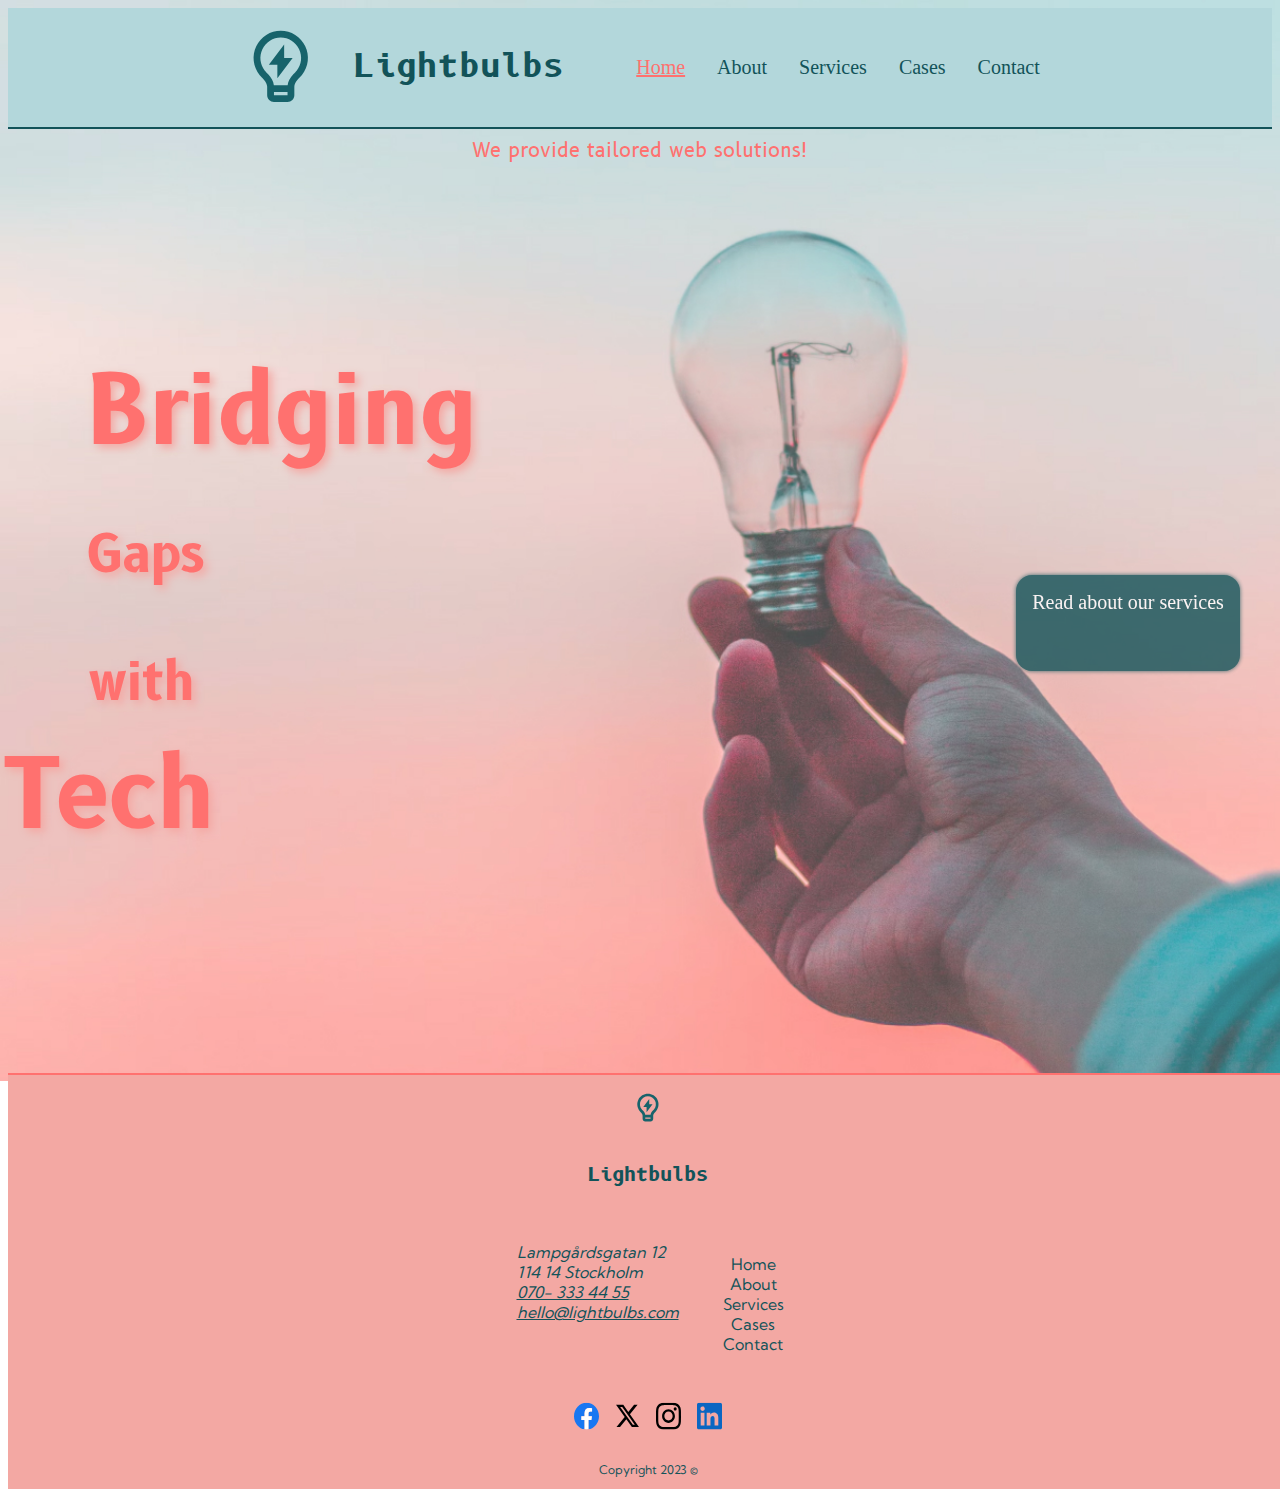
<file: index.html>
<!DOCTYPE html>
<html lang="en">

<head>
    <meta charset="UTF-8">
    <meta name="viewport" content="width=device-width, initial-scale=1.0">
    <link rel="stylesheet" href="style.css">
    <!-- bootstrap css -->
    <link href="https://cdn.jsdelivr.net/npm/bootstrap@5.3.2/dist/css/bootstrap.min.css" rel="stylesheet"
        integrity="sha384-T3c6CoIi6uLrA9TneNEoa7RxnatzjcDSCmG1MXxSR1GAsXEV/Dwwykc2MPK8M2HN" crossorigin="anonymous">
    <!-- fonts from google fonts -->
    <link rel="preconnect" href="https://fonts.googleapis.com">
    <link rel="preconnect" href="https://fonts.gstatic.com" crossorigin>
    <link
        href="https://fonts.googleapis.com/css2?family=B612+Mono:ital,wght@0,400;0,700;1,400&family=B612:ital,wght@0,400;0,700;1,400&family=Kumbh+Sans:wght@200;400;700&display=swap"
        rel="stylesheet">
    <title>Lightbulbs</title>
</head>

<body class="startpage">
    <header>
        <a href="index.html"><span><img class="bulb-logo" src="assets/logos-icons/lightbulb-logo.svg"
                    alt="lightbulb icon"></span></a>
        <a href="index.html">
            <h1>Lightbulbs</h1>
        </a>
        <nav>
            <!-- "Hamburger menu" / "Bar icon" to toggle the navigation links -->
            <a href="javascript:void(0);" class="icon" onclick="myFunction()">
                <span><img class="burger-icon icon" src="assets/logos-icons/burger-menu-icon.svg"
                        alt="lightbulb icon"></span>
            </a>
            <!-- navigation for desktop when hamburger menu is not showing -->
            <ul class="desktop-nav">
                <li><a href="index.html" class="active-page">Home</a></li>
                <li><a href="About.html">About</a></li>
                <li><a href="services.html">Services</a></li>
                <li><a href="cases.html">Cases</a></li>
                <li><a href="contact-us.html">Contact</a></li>
            </ul>
        </nav>
        <!-- Navigation links (hidden by default) -->
        <div id="myLinks">
            <a href="index.html">Home</a>
            <a href="About.html">About</a>
            <a href="services.html">Services</a>
            <a href="cases.html">Cases</a>
            <a href="contact-us.html">Contacts</a>
        </div>
    </header>
    <main>
        <div class="about-text">We provide tailored web solutions!</div>
        <div class="main-container">
            <!-- Catchphrase section -->
            <h2 class="catchphrase">
                <span class="catchphrase-row1">
                    <span>Bridging</span>
                </span>
                <span class="catchphrase-row2">
                    <span>Gaps <span>with</span></span>
                </span>
                <span class="catchphrase-row3">
                    <span>Tech</span>
                </span>
            </h2>
            <!-- Call To Action -->
            <div class="cta">
                <a href="services.html">Read about our services</a>
            </div>
        </div>
    </main>
    <footer>
        <span><img class="bulb-logo" src="assets/logos-icons/lightbulb-logo.svg" alt="lightbulb icon"></span>
        <section class="footer-top">
            <h3>Lightbulbs</h3>
        </section>
        <section class="footer-bottom">
            <div class="contact-options">
                <!--Contact info and nav links -->
                <address>
                    <p>Lampgårdsgatan 12</p>
                    <p>114 14 Stockholm</p>
                    <a href="tel:+0703334455">070- 333 44 55</a><br>
                    <a href="mailto:hello@lightbulbs.com">hello@lightbulbs.com</a>
                </address>
            </div>
            <ul>
                <li><a href="index.html">Home</a></li>
                <li><a href="About.html">About</a></li>
                <li><a href="services.html">Services</a></li>
                <li><a href="cases.html">Cases</a></li>
                <li><a href="contact-us.html">Contact</a></li>
            </ul>
        </section>
        <!-- Social Icons -->
        <div class="contact-socials">
            <span><img class="social-icon" src="assets/logos-icons/facebook-icon.svg" alt="facebook icon"></span>
            <span><img class="social-icon" src="assets/logos-icons/twitter-icon.svg" alt="twitter icon"></span>
            <span><img class="social-icon" src="assets/logos-icons/instagram-icon.svg" alt="instagram icon"></span>
            <span><img class="social-icon" src="assets/logos-icons/linkedin-icon.svg" alt="linkedin icon"></span>
        </div>
        <p>Copyright 2023 &copy;</p>
    </footer>
    <!-- burger js-->
    <script src="script.js"></script>
    <!-- bootstrap js -->
    <script src="https://cdn.jsdelivr.net/npm/bootstrap@5.3.2/dist/js/bootstrap.bundle.min.js"
        integrity="sha384-C6RzsynM9kWDrMNeT87bh95OGNyZPhcTNXj1NW7RuBCsyN/o0jlpcV8Qyq46cDfL"
        crossorigin="anonymous"></script>
</body>

</html>
</file>
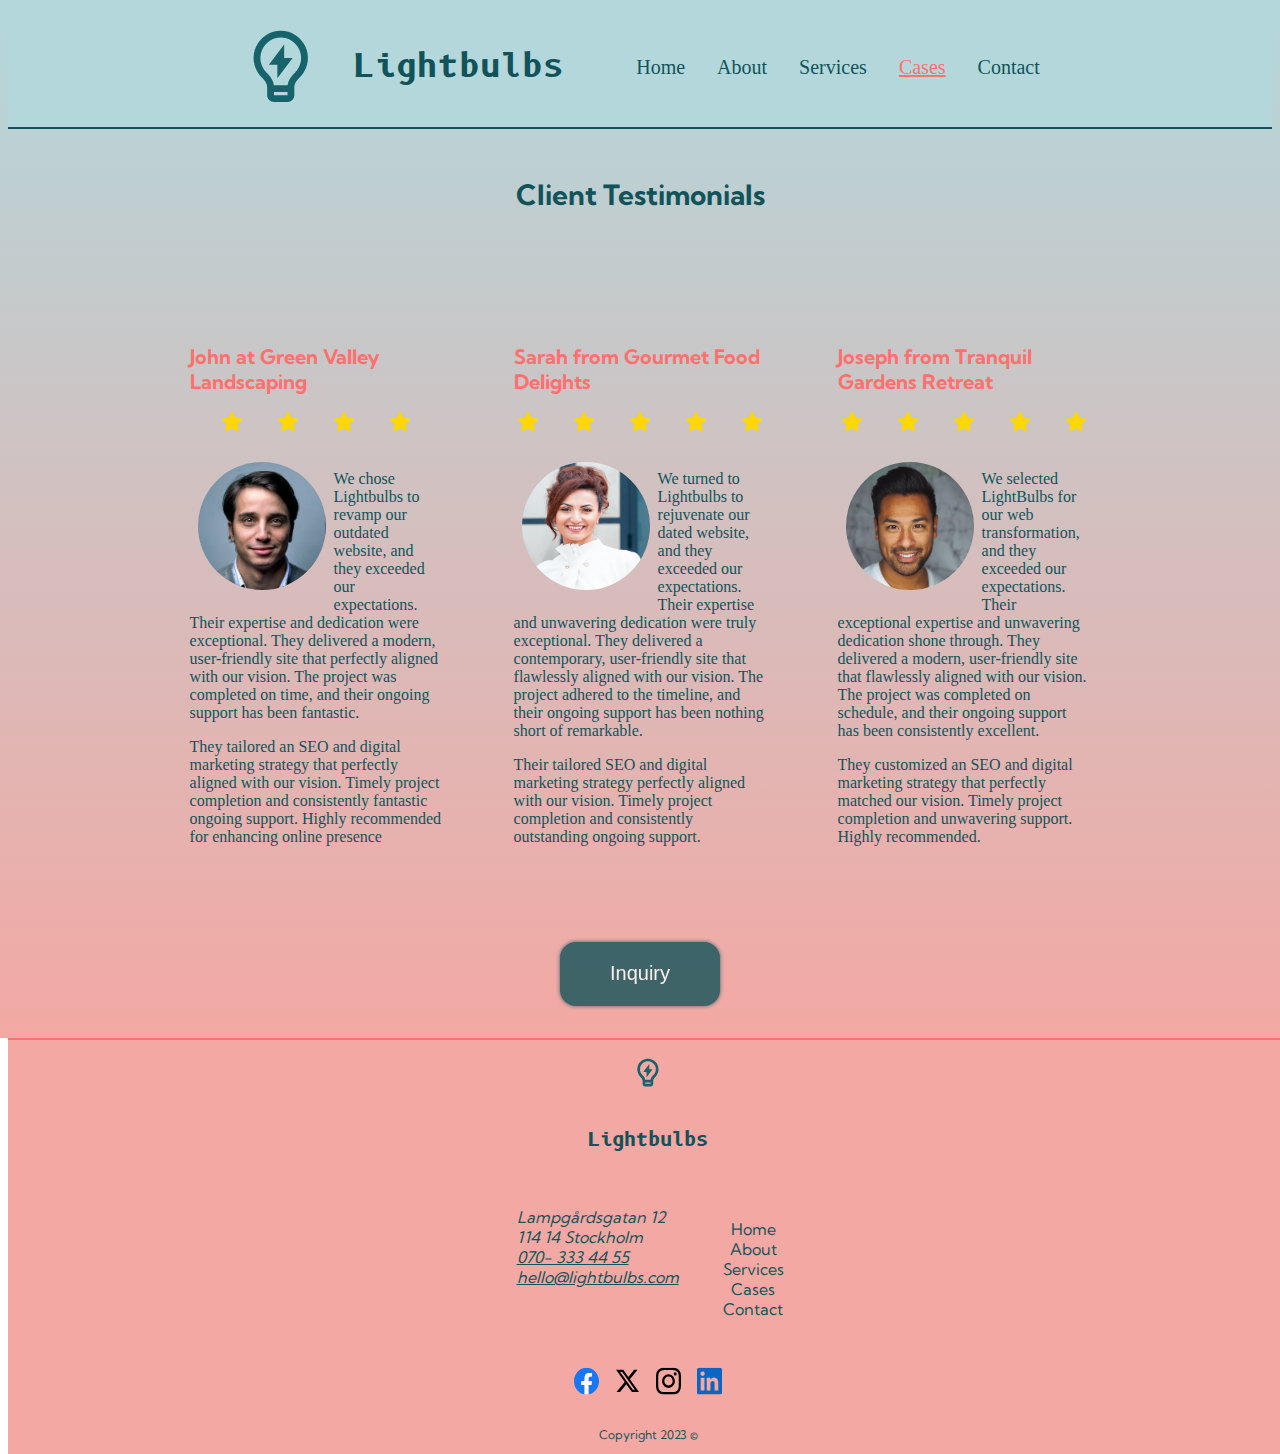
<file: cases.html>
<!DOCTYPE html>
<html lang="en">

<head>
    <meta charset="UTF-8">
    <meta name="viewport" content="width=device-width, initial-scale=1.0">
    <link rel="stylesheet" href="style.css">
    <!-- bootstrap css -->
    <link href="https://cdn.jsdelivr.net/npm/bootstrap@5.3.2/dist/css/bootstrap.min.css" rel="stylesheet"
        integrity="sha384-T3c6CoIi6uLrA9TneNEoa7RxnatzjcDSCmG1MXxSR1GAsXEV/Dwwykc2MPK8M2HN" crossorigin="anonymous">
    <!-- fonts from google fonts -->
    <link rel="preconnect" href="https://fonts.googleapis.com">
    <link rel="preconnect" href="https://fonts.gstatic.com" crossorigin>
    <link
        href="https://fonts.googleapis.com/css2?family=B612+Mono:ital,wght@0,400;0,700;1,400&family=B612:ital,wght@0,400;0,700;1,400&family=Kumbh+Sans:wght@200;400;700&display=swap"
        rel="stylesheet">
    <title>Lightbulbs</title>
</head>

<body class="cases-page">
    <header>
        <a href="index.html"><span><img class="bulb-logo" src="assets/logos-icons/lightbulb-logo.svg"
                    alt="lightbulb icon"></span></a>
        <a href="index.html">
            <h1>Lightbulbs</h1>
        </a>
        <nav>
            <!-- "Hamburger menu" / "Bar icon" to toggle the navigation links -->
            <a href="javascript:void(0);" class="icon" onclick="myFunction()">
                <span><img class="burger-icon icon" src="assets/logos-icons/burger-menu-icon.svg"
                        alt="lightbulb icon"></span>
            </a>
            <!-- navigation for desktop when hamburger menu is not showing -->
            <ul class="desktop-nav">
                <li><a href="index.html">Home</a></li>
                <li><a href="About.html">About</a></li>
                <li><a href="services.html">Services</a></li>
                <li><a href="cases.html" class="active-page">Cases</a></li>
                <li><a href="contact-us.html">Contact</a></li>
            </ul>
        </nav>
        <!-- Navigation links (hidden by default) -->
        <div id="myLinks">
            <a href="index.html">Home</a>
            <a href="About.html">About</a>
            <a href="services.html">Services</a>
            <a href="cases.html">Cases</a>
            <a href="contact-us.html">Contacts</a>
        </div>
    </header>
    <main>
        <h2>Client Testimonials</h2>
        <section>
            <article>
                <h3>John at Green Valley Landscaping</h3>
                <div class="review-stars">
                    <span><img src="assets/logos-icons/star-icon.svg" alt="star icon"></span>
                    <span><img src="assets/logos-icons/star-icon.svg" alt="star icon"></span>
                    <span><img src="assets/logos-icons/star-icon.svg" alt="star icon"></span>
                    <span><img src="assets/logos-icons/star-icon.svg" alt="star icon"></span>
                </div>
                <div>
                    <span><img class="customer-portrait" src="assets/img/img-testimonials/john.png"
                            alt="portrait of customer"></span>
                    <p>
                        We chose Lightbulbs to revamp our outdated website, and they exceeded our expectations. Their
                        expertise and dedication
                        were exceptional. They delivered a modern, user-friendly site that perfectly aligned with our
                        vision. The project was
                        completed on time, and their ongoing support has been fantastic.
                    </p>
                    <p>
                        They tailored an SEO and digital marketing strategy that perfectly aligned with our vision.
                        Timely project completion
                        and consistently fantastic ongoing support. Highly recommended for enhancing online presence
                    </p>
                </div>
            </article>
            <article>
                <h3>Sarah from Gourmet Food Delights</h3>
                <div class="review-stars">
                    <span><img src="assets/logos-icons/star-icon.svg" alt="star icon"></span>
                    <span><img src="assets/logos-icons/star-icon.svg" alt="star icon"></span>
                    <span><img src="assets/logos-icons/star-icon.svg" alt="star icon"></span>
                    <span><img src="assets/logos-icons/star-icon.svg" alt="star icon"></span>
                    <span><img src="assets/logos-icons/star-icon.svg" alt="star icon"></span>
                </div>
                <div>
                    <span><img class="customer-portrait" src="assets/img/img-testimonials/sarah.png"
                            alt="portrait of customer"></span>
                    <p>
                        We turned to Lightbulbs to rejuvenate our dated website, and they exceeded our expectations.
                        Their expertise and
                        unwavering dedication were truly exceptional. They delivered a contemporary, user-friendly site
                        that flawlessly aligned
                        with our vision. The project adhered to the timeline, and their ongoing support has been nothing
                        short of remarkable.
                    </p>
                    <p>
                        Their tailored SEO and digital marketing strategy perfectly aligned with our vision. Timely
                        project completion and
                        consistently outstanding ongoing support.
                    </p>
                </div>
            </article>
            <article>
                <h3>Joseph from Tranquil Gardens Retreat</h3>
                <div class="review-stars">
                    <span><img src="assets/logos-icons/star-icon.svg" alt="star icon"></span>
                    <span><img src="assets/logos-icons/star-icon.svg" alt="star icon"></span>
                    <span><img src="assets/logos-icons/star-icon.svg" alt="star icon"></span>
                    <span><img src="assets/logos-icons/star-icon.svg" alt="star icon"></span>
                    <span><img src="assets/logos-icons/star-icon.svg" alt="star icon"></span>
                </div>
                <div>
                    <span><img class="customer-portrait" src="assets/img/img-testimonials/joseph.png"
                            alt="portrait of customer"></span>
                    <p>
                        We selected LightBulbs for our web transformation, and they exceeded our expectations. Their
                        exceptional expertise and
                        unwavering dedication shone through. They delivered a modern, user-friendly site that flawlessly
                        aligned with our
                        vision. The project was completed on schedule, and their ongoing support has been consistently
                        excellent.
                    </p>
                    <p>
                        They customized an SEO and digital marketing strategy that perfectly matched our vision. Timely
                        project completion and
                        unwavering support. Highly recommended.
                    </p>
                </div>
            </article>
        </section>
        <div class="contact-button-desktop">
            <button>Inquiry</button>
        </div>
        <div class="contact-button">
            <button>Inquiry</button>
        </div>
    </main>
    <footer>
        <span><img class="bulb-logo" src="assets/logos-icons/lightbulb-logo.svg" alt="lightbulb icon"></span>
        <section class="footer-top">
            <h3>Lightbulbs</h3>
        </section>
        <section class="footer-bottom">
            <div class="contact-options">
                <!--Contact info and nav links -->
                <address>
                    <p>Lampgårdsgatan 12</p>
                    <p>114 14 Stockholm</p>
                    <a href="tel:+0703334455">070- 333 44 55</a><br>
                    <a href="mailto:hello@lightbulbs.com">hello@lightbulbs.com</a>
                </address>
            </div>
            <ul>
                <li><a href="index.html">Home</a></li>
                <li><a href="About.html">About</a></li>
                <li><a href="services.html">Services</a></li>
                <li><a href="cases.html">Cases</a></li>
                <li><a href="contact-us.html">Contact</a></li>
            </ul>
        </section>
        <!-- Social Icons -->
        <div class="contact-socials">
            <span><img class="social-icon" src="assets/logos-icons/facebook-icon.svg" alt="facebook icon"></span>
            <span><img class="social-icon" src="assets/logos-icons/twitter-icon.svg" alt="twitter icon"></span>
            <span><img class="social-icon" src="assets/logos-icons/instagram-icon.svg" alt="instagram icon"></span>
            <span><img class="social-icon" src="assets/logos-icons/linkedin-icon.svg" alt="linkedin icon"></span>
        </div>
        <p>Copyright 2023 &copy; </p>
    </footer>
    <!-- burger js-->
    <script src="script.js"></script>
    <!-- bootstrap js -->
    <script src="https://cdn.jsdelivr.net/npm/bootstrap@5.3.2/dist/js/bootstrap.bundle.min.js"
        integrity="sha384-C6RzsynM9kWDrMNeT87bh95OGNyZPhcTNXj1NW7RuBCsyN/o0jlpcV8Qyq46cDfL"
        crossorigin="anonymous"></script>
</body>

</html>
</file>
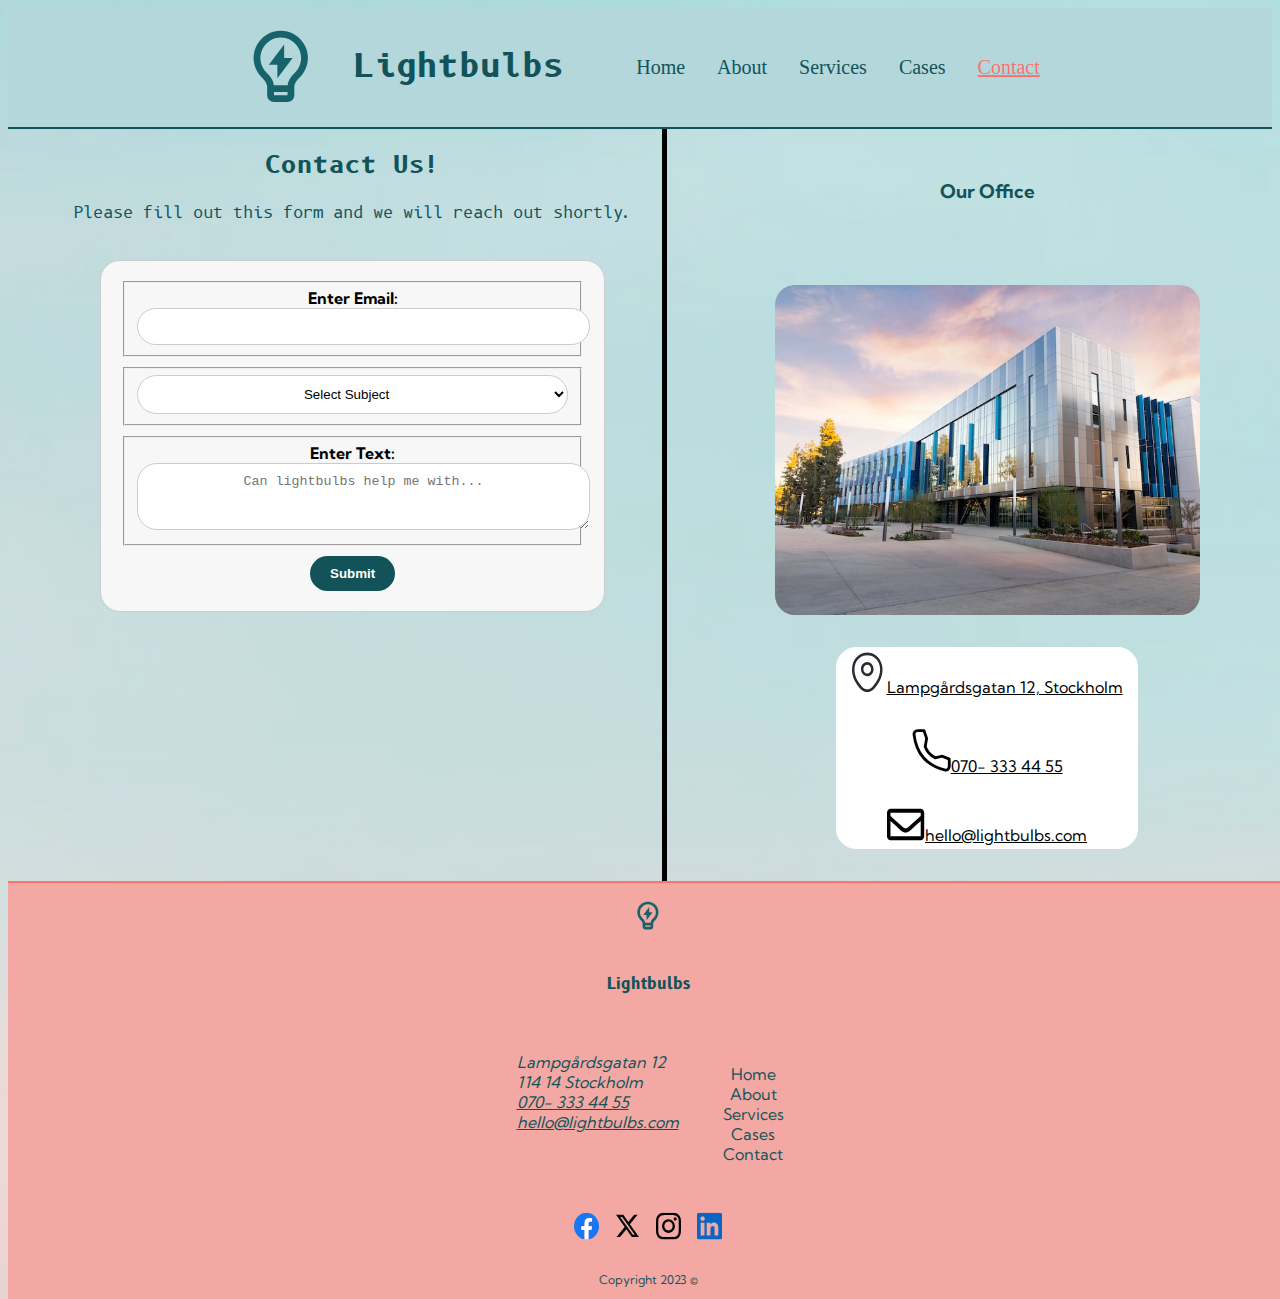
<file: contact-us.html>
<!DOCTYPE html>
<html lang="en">

<head>
    <meta charset="UTF-8">
    <meta name="viewport" content="width=device-width, initial-scale=1.0">
    <link rel="stylesheet" href="style.css">
    <!-- bootstrap css -->
    <link href="https://cdn.jsdelivr.net/npm/bootstrap@5.3.2/dist/css/bootstrap.min.css" rel="stylesheet"
        integrity="sha384-T3c6CoIi6uLrA9TneNEoa7RxnatzjcDSCmG1MXxSR1GAsXEV/Dwwykc2MPK8M2HN" crossorigin="anonymous">
    <!-- fonts from google fonts -->
    <link rel="preconnect" href="https://fonts.googleapis.com">
    <link rel="preconnect" href="https://fonts.gstatic.com" crossorigin>
    <link
        href="https://fonts.googleapis.com/css2?family=B612+Mono:ital,wght@0,400;0,700;1,400&family=B612:ital,wght@0,400;0,700;1,400&family=Kumbh+Sans:wght@200;400;700&display=swap"
        rel="stylesheet">
    <title>Lightbulbs</title>
</head>

<body class="contact-page">
    <header>
        <a href="index.html"><span><img class="bulb-logo" src="assets/logos-icons/lightbulb-logo.svg"
                    alt="lightbulb icon"></span></a>
        <a href="index.html">
            <h1>Lightbulbs</h1>
        </a>
        <nav>
            <!-- "Hamburger menu" / "Bar icon" to toggle the navigation links -->
            <a href="javascript:void(0);" class="icon" onclick="myFunction()">
                <span><img class="burger-icon icon" src="assets/logos-icons/burger-menu-icon.svg"
                        alt="lightbulb icon"></span>
            </a>
            <!-- navigation for desktop when hamburger menu is not showing -->
            <ul class="desktop-nav">
                <li><a href="index.html">Home</a></li>
                <li><a href="About.html">About</a></li>
                <li><a href="services.html">Services</a></li>
                <li><a href="cases.html">Cases</a></li>
                <li><a href="contact-us.html" class="active-page">Contact</a></li>
            </ul>
        </nav>
        <!-- Navigation links (hidden by default) -->
        <div id="myLinks">
            <a href="index.html">Home</a>
            <a href="About.html">About</a>
            <a href="services.html">Services</a>
            <a href="cases.html">Cases</a>
            <a href="contact-us.html">Contacts</a>
        </div>
    </header>
    <main>
        <div class="contact-page-wrapper">

            <div class="left-container">

                <!-- TITLE  -->
                <div class="containerText">
                    <h2 id="contactTitle">Contact Us!</h2>
                    <p id="introText">Please fill out this form and we will reach out shortly. </p>
                </div>

                <!-- CONTACT FORM -->

                <div class="formContainer">
                    <form class="contactForm" action="post">
                        <fieldset>
                            <label for="emailForm">Enter Email: <br><input id="emailForm" name="email" type="email"
                                    required /></label>
                        </fieldset>
                        <fieldset>
                            <label for="subjectForm">
                                <select id="subjectForm" name="formSubject">
                                    <option value="">Select Subject</option>
                                    <option value="1">Purchase of service/product</option>
                                    <option value="2">Questions about the company</option>
                                    <option value="3">Feedback on the website</option>
                                    <option value="4">Other</option>
                                </select>
                            </label>
                        </fieldset>
                        <fieldset>
                            <label for="contactText"> Enter Text: <br>
                                <textarea id="contactText" name="contactText" rows="3" cols="30"
                                    placeholder="Can lightbulbs help me with..."></textarea>
                            </label>
                        </fieldset>
                        <input id="submitButton" type="submit" value="Submit" />

                    </form>
                </div>
            </div>
            <div class="right-container">

                <!-- Office divider + IMG-->
                <div class="officeContainer">
                    <div class="dividerContainer">
                        <div class="divider">
                            <h3>Our Office</h3>
                        </div>
                    </div>
                    <div class="imgContainer">
                        <img class="officeJPG" src="assets/img/office.jpg" alt="picture of office-buildning">
                    </div>
                </div>

                <!-- info box  -->
                <div class="infoContainer">
                    <div class="infoBox">
                        <div class="adress">
                            <p>
                                <img src="assets/logos-icons/needle-icon.svg" alt=""> <a href="#"> Lampgårdsgatan 12, Stockholm</a>
                            </p>
                        </div>
                        <div class="telephone">
                            <p><img src="assets/logos-icons/phone-icon.svg" alt=""><a href="tel:+0703334455">070- 333 44
                                    55</a>
                            </p>
                        </div>
                        <div class="email">
                            <p><img src="assets/logos-icons/envelope-icon.svg" alt=""><a
                                    href="mailto:hello@lightbulbs.com">hello@lightbulbs.com</a></p>
                        </div>
                    </div>

                </div>
            </div>
        </div>





    </main>
    <footer>
        <span><img class="bulb-logo" src="assets/logos-icons/lightbulb-logo.svg" alt="lightbulb icon"></span>
        <section class="footer-top">
            <h4>Lightbulbs</h4>
        </section>
        <section class="footer-bottom">
            <div class="contact-options">
                <address>
                    <p>Lampgårdsgatan 12</p>
                    <p>114 14 Stockholm</p>
                    <a href="tel:+0703334455">070- 333 44 55</a><br>
                    <a href="mailto:hello@lightbulbs.com">hello@lightbulbs.com</a>
                </address>
            </div>
            <ul>
                <li><a href="index.html">Home</a></li>
                <li><a href="About.html">About</a></li>
                <li><a href="services.html">Services</a></li>
                <li><a href="cases.html">Cases</a></li>
                <li><a href="contact-us.html">Contact</a></li>
            </ul>
        </section>
        <div class="contact-socials">
            <span><img class="social-icon" src="assets/logos-icons/facebook-icon.svg" alt="facebook icon"></span>
            <span><img class="social-icon" src="assets/logos-icons/twitter-icon.svg" alt="twitter icon"></span>
            <span><img class="social-icon" src="assets/logos-icons/instagram-icon.svg" alt="instagram icon"></span>
            <span><img class="social-icon" src="assets/logos-icons/linkedin-icon.svg" alt="linkedin icon"></span>
        </div>
        <p> Copyright 2023 &copy; </p>
    </footer>
    <!-- burger js-->
    <script src="script.js"></script>
    <!-- bootstrap js -->
    <script src="https://cdn.jsdelivr.net/npm/bootstrap@5.3.2/dist/js/bootstrap.bundle.min.js"
        integrity="sha384-C6RzsynM9kWDrMNeT87bh95OGNyZPhcTNXj1NW7RuBCsyN/o0jlpcV8Qyq46cDfL"
        crossorigin="anonymous"></script>
</body>

</html>
</file>
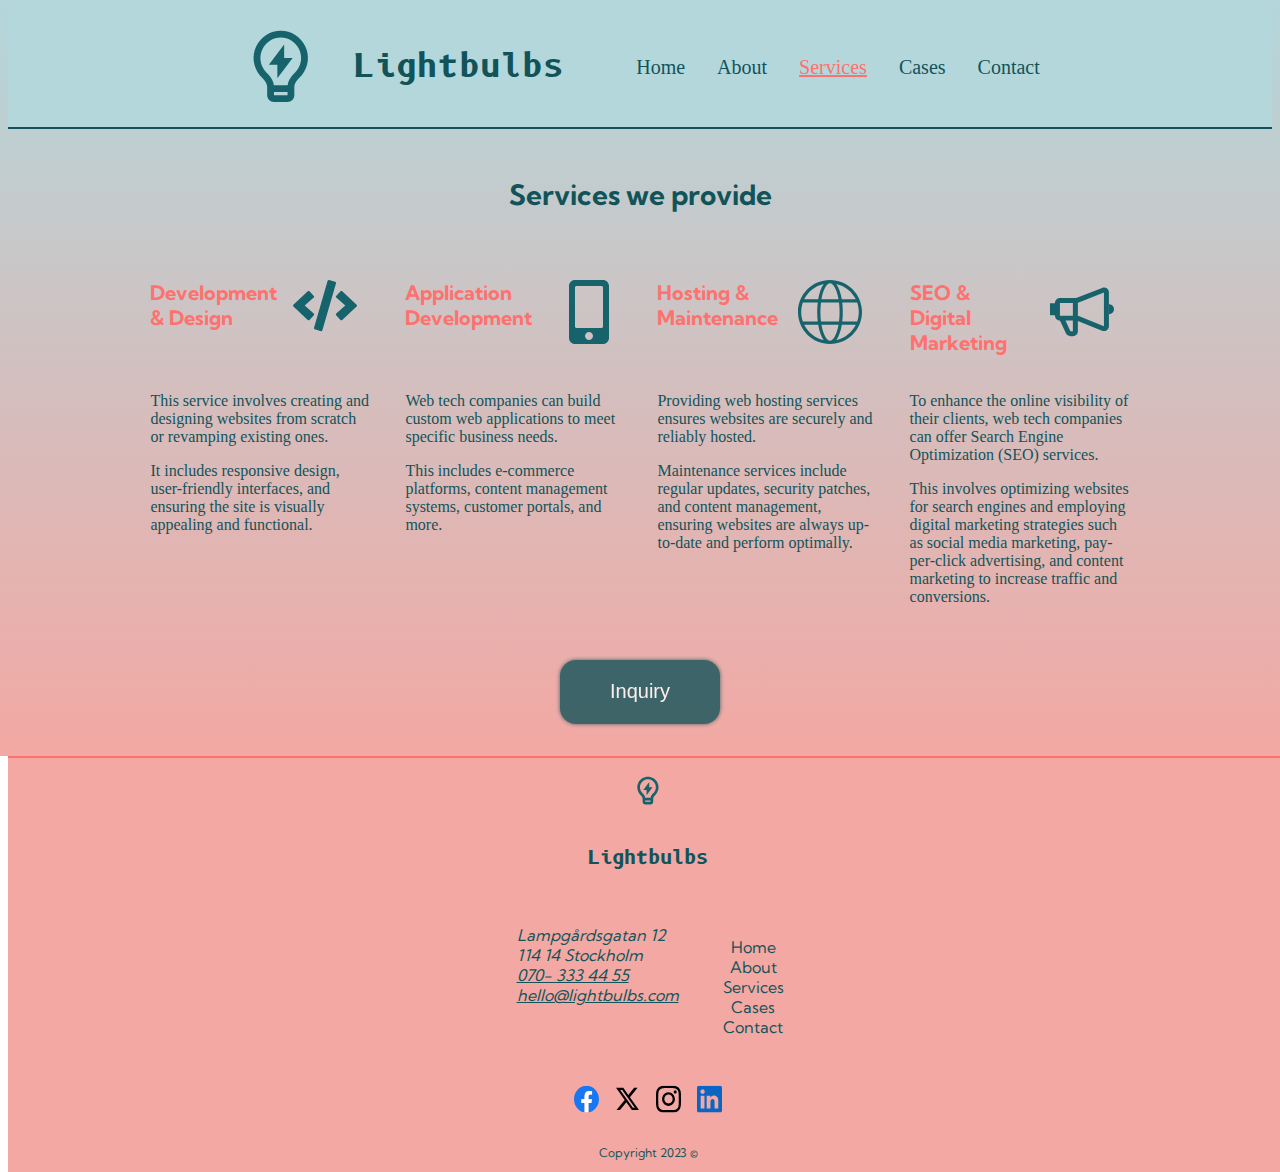
<file: services.html>
<!DOCTYPE html>
<html lang="en">

<head>
    <meta charset="UTF-8">
    <meta name="viewport" content="width=device-width, initial-scale=1.0">
    <link rel="stylesheet" href="style.css">
    <!-- bootstrap css -->
    <link href="https://cdn.jsdelivr.net/npm/bootstrap@5.3.2/dist/css/bootstrap.min.css" rel="stylesheet"
        integrity="sha384-T3c6CoIi6uLrA9TneNEoa7RxnatzjcDSCmG1MXxSR1GAsXEV/Dwwykc2MPK8M2HN" crossorigin="anonymous">
    <!-- fonts from google fonts -->
    <link rel="preconnect" href="https://fonts.googleapis.com">
    <link rel="preconnect" href="https://fonts.gstatic.com" crossorigin>
    <link
        href="https://fonts.googleapis.com/css2?family=B612+Mono:ital,wght@0,400;0,700;1,400&family=B612:ital,wght@0,400;0,700;1,400&family=Kumbh+Sans:wght@200;400;700&display=swap"
        rel="stylesheet">
    <title>Lightbulbs</title>
</head>

<body class="services-page">
    <header>
        <a href="index.html"><span><img class="bulb-logo" src="assets/logos-icons/lightbulb-logo.svg" alt="lightbulb icon"></span></a>
        <a href="index.html"><h1>Lightbulbs</h1></a>
        <nav>
            <!-- Navigation links (hidden by default) -->
            <!-- "Hamburger menu" / "Bar icon" to toggle the navigation links -->
            <a href="javascript:void(0);" class="icon" onclick="myFunction()">
                <span><img class="burger-icon icon" src="assets/logos-icons/burger-menu-icon.svg"
                        alt="lightbulb icon"></span>
            </a>
            <!-- navigation for desktop when hamburger menu is not showing -->
            <ul class="desktop-nav">
                <li><a href="index.html">Home</a></li>
                <li><a href="About.html">About</a></li>
                <li><a href="services.html" class="active-page">Services</a></li>
                <li><a href="cases.html">Cases</a></li>
                <li><a href="contact-us.html">Contact</a></li>
            </ul>
        </nav>
        <div id="myLinks">
            <a href="index.html">Home</a>
            <a href="About.html">About</a>
            <a href="services.html">Services</a>
            <a href="cases.html">Cases</a>
            <a href="contact-us.html">Contacts</a>
        </div>
    </header>
    <main>
        <h2>Services we provide</h2>
        <section>
            <article>
                <h3>Development & Design<span><img class="bulb-logo" src="assets/logos-icons/code-icon.svg"
                            alt="code icon"></span></h3>
                <div>
                    <p>This service involves creating and designing websites from scratch or revamping existing ones.
                    </p>
                    <p>It includes responsive design, user-friendly interfaces, and ensuring the site is visually
                        appealing
                        and functional.</p>
                </div>
                <div class="contact-button">
                    <button>Inquiry</button>
                </div>
            </article>
            <article>
                <h3><img class="bulb-logo" src="assets/logos-icons/mobile-icon.svg"
                        alt="mobile icon">Application Development</h3>
                <div>
                    <p>Web tech companies can build custom web applications to meet specific business needs.</p>
                    <p>This includes e-commerce platforms, content management systems, customer portals, and more.</p>
                </div>
                <div class="contact-button">
                    <button>Inquiry</button>
                </div>
            </article>
            <article>
                <h3>Hosting & Maintenance<img class="bulb-logo" src="assets/logos-icons/web-icon.svg"
                        alt="web icon"></h3>
                <div>
                    <p>Providing web hosting services ensures websites are securely and reliably hosted.</p>
                    <p>Maintenance services include regular updates, security patches, and content management, ensuring
                        websites are always
                        up-to-date and perform optimally.</p>
                </div>
                <div class="contact-button">
                    <button>Inquiry</button>
                </div>
            </article>
            <article>
                <h3><img class="bulb-logo" src="assets/logos-icons/marketing-icon.svg" alt="markerting icon">SEO
                    & Digital Marketing</h3>
                <div>
                    <p>To enhance the online visibility of their clients, web tech companies can offer Search Engine
                        Optimization (SEO)
                        services.</p>
                    <p>This involves optimizing websites for search engines and employing digital marketing strategies
                        such
                        as social media
                        marketing, pay-per-click advertising, and content marketing to increase traffic and conversions.
                    </p>
                </div>
                <div class="contact-button">
                    <button>Inquiry</button>
                </div>
            </article>
        </section>
        <div class="contact-button-desktop">
            <button>Inquiry</button>
        </div>
    </main>
    <footer>
        <span><img class="bulb-logo" src="assets/logos-icons/lightbulb-logo.svg" alt="lightbulb icon"></span>
        <section class="footer-top">
            <h3>Lightbulbs</h3>
        </section>
        <section class="footer-bottom">
            <div class="contact-options">
                <address>
                    <p>Lampgårdsgatan 12</p>
                    <p>114 14 Stockholm</p>
                    <a href="tel:+0703334455">070- 333 44 55</a><br>
                    <a href="mailto:hello@lightbulbs.com">hello@lightbulbs.com</a>
                </address>
            </div>
            <ul>
                <li><a href="index.html">Home</a></li>
                <li><a href="About.html">About</a></li>
                <li><a href="services.html">Services</a></li>
                <li><a href="cases.html">Cases</a></li>
                <li><a href="contact-us.html">Contact</a></li>
            </ul>
        </section>
        <div class="contact-socials">
            <span><img class="social-icon" src="assets/logos-icons/facebook-icon.svg" alt="facebook icon"></span>
            <span><img class="social-icon" src="assets/logos-icons/twitter-icon.svg" alt="twitter icon"></span>
            <span><img class="social-icon" src="assets/logos-icons/instagram-icon.svg" alt="instagram icon"></span>
            <span><img class="social-icon" src="assets/logos-icons/linkedin-icon.svg" alt="linkedin icon"></span>
        </div>
        <p>Copyright 2023 &copy;</p>
    </footer>
    <!-- burger js-->
    <script src="script.js"></script>
    <!-- bootstrap js -->
    <script src="https://cdn.jsdelivr.net/npm/bootstrap@5.3.2/dist/js/bootstrap.bundle.min.js"
        integrity="sha384-C6RzsynM9kWDrMNeT87bh95OGNyZPhcTNXj1NW7RuBCsyN/o0jlpcV8Qyq46cDfL"
        crossorigin="anonymous"></script>
</body>

</html>
</file>
<file: style.css>
/*
fonts for headings etc.
font-family: "B612", sans-serif;
font-family: "B612 Mono", monospace;
font-family: "Kumbh Sans", sans-serif;
*/
header {
  display: flex;
  justify-content: space-between;
  align-items: center;
  margin: 0;
  background-color: #b3d7db;
  position: sticky;
  top: 0;
  z-index: 10;
  border-bottom: 2px solid #125359;
}
@media (min-width: 1080px) {
  header {
    justify-content: center;
    padding: 1rem;
    gap: 2rem;
  }
  header .icon {
    display: none;
  }
}
header a {
  text-decoration: none;
}
header h1 {
  font-family: "B612 Mono", monospace;
  color: #125359;
}
header nav a.icon {
  padding-right: 1rem;
}
header nav .desktop-nav {
  display: none;
}
@media (min-width: 1080px) {
  header nav .desktop-nav {
    list-style: none;
    display: flex;
    align-items: center;
    gap: 2rem;
    font-size: 1.25rem;
  }
  header nav .desktop-nav li a {
    text-decoration: none;
    color: #125359;
  }
  header nav .desktop-nav li a:hover {
    color: #ff716f;
  }
  header nav .desktop-nav:hover {
    cursor: pointer;
  }
  header nav .desktop-nav .active-page {
    color: #ff716f;
    text-decoration: underline;
  }
}

footer {
  width: 100%;
  background-color: #f3a8a3;
  font-family: "Kumbh Sans", sans-serif;
  position: absolute;
  display: flex;
  flex-direction: column;
  align-items: center;
  gap: 1rem;
  padding-top: 1rem;
  border-top: 2px solid #ff716f;
}
footer .contact-socials {
  width: 100%;
  display: flex;
  justify-content: center;
  gap: 1rem;
}
footer .bulb-logo {
  height: 2rem;
}
footer .footer-top {
  display: flex;
  align-items: center;
  font-family: "B612", sans-serif;
  color: #125359;
}
footer .footer-top h3 {
  font-family: "B612 Mono", monospace;
}
footer .footer-bottom {
  padding: 1rem;
  width: 100%;
  display: flex;
  justify-content: space-between;
}
@media (min-width: 1080px) {
  footer .footer-bottom {
    justify-content: center;
  }
}
footer .footer-bottom address {
  font-size: 0.85rem;
  margin: 0.25rem;
}
footer .footer-bottom address a {
  color: #125359;
  text-decoration: underline;
}
footer .footer-bottom address a:hover {
  color: #029eac;
}
@media (min-width: 1080px) {
  footer .footer-bottom address {
    font-size: 1rem;
  }
}
footer .footer-bottom address p {
  margin: 0;
  color: #125359;
}
footer .footer-bottom ul {
  list-style: none;
}
footer .footer-bottom ul a {
  color: #125359;
  text-decoration: none;
}
footer .footer-bottom ul a:hover {
  color: #029eac;
}
footer .footer-bottom ul li {
  text-align: center;
}
footer p {
  color: #125359;
}
footer > p {
  font-size: 0.75rem;
}

.body_about_us {
  background-image: url(assets/img/mobile-background.jpg);
  background-size: cover;
  background-repeat: no-repeat;
}
@media (min-width: 1080px) {
  .body_about_us {
    background-image: url(assets/img/desktop-background.jpg);
  }
}
.body_about_us header a {
  text-decoration: none;
}
.body_about_us .container_catchphrase {
  display: flex;
  justify-content: center;
}
.body_about_us .container_catchphrase .catchphrase {
  width: 8rem;
  font-family: "B612", sans-serif;
  font-size: 2rem;
  margin-top: 3rem;
  margin-bottom: 2rem;
  color: #ff716f;
  filter: drop-shadow(0.25rem 0.25rem 0.25rem #f3a8a3);
}
.body_about_us .container_catchphrase .catchphrase .catchphrase-row2 span {
  font-size: 1.25rem;
}
.body_about_us .container_catchphrase .catchphrase .catchphrase-row3 {
  display: flex;
  justify-content: flex-end;
}
@media (min-width: 1080px) {
  .body_about_us .container_catchphrase .catchphrase {
    display: none;
  }
}
.body_about_us .About_us_textbox {
  width: 100%;
  height: 40%;
  background-color: #b3d7db;
  display: flex;
  flex-direction: column;
  justify-content: center;
  padding: 1rem;
}
@media (min-width: 1080px) {
  .body_about_us .About_us_textbox {
    margin-top: 1rem;
  }
}
.body_about_us .About_us_textbox h3 {
  text-align: center;
  font-family: "Kumbh Sans", sans-serif;
  color: #125359;
}
.body_about_us .About_us_textbox p {
  text-align: center;
  margin: 10px;
  font-family: "Kumbh Sans", sans-serif;
  color: #125359;
}
.body_about_us .employees_container {
  width: 100%;
  display: flex;
  flex-direction: column;
  justify-content: space-around;
}
.body_about_us .employees_container h4 {
  width: 100%;
  height: 40px;
  font-family: "Kumbh Sans", sans-serif;
  background: #f3a8a3;
  color: #125359;
  display: flex;
  flex-direction: column;
  align-items: center;
  justify-content: center;
  margin-top: 1rem;
  margin-bottom: 1rem;
  padding: 1rem;
}
.body_about_us .employees_container .employees_box {
  width: 100%;
  height: auto;
  display: flex;
  flex-direction: column;
  margin-bottom: 1rem;
  background: #b3d7db;
}
@media (min-width: 1080px) {
  .body_about_us .employees_container .employees_box {
    flex-direction: row;
  }
}
.body_about_us .employees_container .employees_box .col-1 {
  width: 100%;
  height: 100%;
  display: flex;
  justify-content: center;
  margin-top: 2rem;
  margin-bottom: 2rem;
}
@media (min-width: 1080px) {
  .body_about_us .employees_container .employees_box .col-1 {
    width: 50%;
  }
}
.body_about_us .employees_container .employees_box .col-1 img {
  width: 10rem;
  height: auto;
  position: relative;
  display: block;
  border-radius: 6%;
}
@media (min-width: 1080px) {
  .body_about_us .employees_container .employees_box .col-1 img {
    width: 15rem;
  }
}
.body_about_us .employees_container .employees_box .col-2 {
  width: 100%;
  display: flex;
  flex-direction: column;
  align-content: center;
  margin-bottom: 1rem;
  padding-left: 1rem;
  justify-content: center;
}
.body_about_us .employees_container .employees_box .col-2 h5 {
  font-family: "Kumbh Sans", sans-serif;
  color: #125359;
}
@media (min-width: 1080px) {
  .body_about_us .employees_container .employees_box .col-2 {
    width: 50%;
  }
}
.body_about_us .employees_container .employees_box .col-2 .name {
  font-size: 16px;
  font-style: "Kumbh Sans", sans-serif;
  color: #125359;
}
.body_about_us .employees_container .employees_box .col-2 .information {
  font-family: "Kumbh Sans", sans-serif;
  font-size: 16px;
  margin-right: 5rem;
  color: #125359;
}
.body_about_us .employees_container .employees_box .col-2 .contactMe {
  display: flex;
  width: 10rem;
}
.body_about_us .employees_container .employees_box .col-2 .contactMe :hover {
  font-size: 15px;
  color: #ff716f;
}
.body_about_us .employees_container .employees_box .col-2 .contactMe .social-icon {
  width: 2rem;
}
.body_about_us .employees_container .employees_box .col-2 .contactMe a {
  display: flex;
  gap: 1rem;
  text-decoration: none;
}
.body_about_us .employees_container .employees_box .col-2 .contactMe p {
  color: #125359;
  font-size: 13px;
  font-family: "B612 Mono", monospace;
}

header #myLinks {
  display: none;
  position: fixed;
  top: 5.125rem;
  right: 0;
  background-color: #b3d7db;
  width: 30%;
  z-index: 10;
  text-align: center;
  font-size: 1.25rem;
  border-bottom: 2px solid #125359;
  border-left: 2px solid #125359;
}
header #myLinks .icon:not(a) {
  color: white;
  padding: 1rem;
}
header #myLinks a {
  color: #125359;
  text-decoration: none;
  display: block;
  padding: 0.5rem;
}
header #myLinks a .icon {
  background-color: transparent;
  height: 100%;
  display: block;
  position: absolute;
  right: 0;
  top: 0;
}
header #myLinks a icon:hover, header #myLinks a:hover {
  background-color: #029eac;
  color: #125359;
}
@media (min-width: 1080px) {
  header #myLinks a icon:hover, header #myLinks a:hover {
    background-color: transparent;
    color: #ff716f;
  }
}

.startpage {
  background-image: url(assets/img/mobile-background.jpg);
  background-size: cover;
  background-repeat: no-repeat;
}
@media (min-width: 1080px) {
  .startpage {
    background-image: url(assets/img/desktop-background.jpg);
  }
}
.startpage .about-text {
  color: #ff716f;
  font-family: "B612", sans-serif;
  text-align: center;
  margin: 0.5rem;
  font-size: 1.25rem;
}
.startpage .main-container {
  height: 100vh;
  display: flex;
  flex-direction: column;
  justify-content: flex-start;
  gap: 12rem;
}
@media (min-width: 1080px) {
  .startpage .main-container {
    flex-direction: row;
    justify-content: center;
    align-items: center;
    gap: 50rem;
  }
}
.startpage .main-container .cta {
  display: flex;
  justify-content: center;
}
.startpage .main-container .cta a {
  background-color: #125359;
  opacity: 0.8;
  border: none;
  border-radius: 1rem;
  height: 4rem;
  padding: 1rem;
  color: #fff;
  font-size: 1.25rem;
  text-decoration: none;
  filter: drop-shadow(0 0 0.125rem #125359);
}
.startpage .main-container .cta a:hover {
  background-color: #092b2f;
}
.startpage .main-container .catchphrase {
  width: 8rem;
  font-family: "B612", sans-serif;
  font-size: 2rem;
  margin-top: 3rem;
  margin-left: 3rem;
  color: #ff716f;
  filter: drop-shadow(0.25rem 0.25rem 0.25rem #f3a8a3);
}
@media (min-width: 1080px) {
  .startpage .main-container .catchphrase {
    font-size: 6rem;
  }
}
.startpage .main-container .catchphrase span {
  margin: 0;
}
.startpage .main-container .catchphrase .catchphrase-row2 span {
  font-size: 1.25rem;
}
@media (min-width: 1080px) {
  .startpage .main-container .catchphrase .catchphrase-row2 span {
    font-size: 3.25rem;
  }
}
.startpage .main-container .catchphrase .catchphrase-row3 {
  display: flex;
  justify-content: flex-end;
}

.services-page {
  background-image: linear-gradient(#b3d7db, #f3a8a3);
  background-size: cover;
  background-repeat: no-repeat;
}
@media (min-width: 1080px) {
  .services-page main {
    max-width: 80%;
    margin: 0 auto;
  }
}
.services-page main section {
  display: flex;
  flex-direction: column;
  align-items: center;
  margin-bottom: 1rem;
}
@media (min-width: 1080px) {
  .services-page main section {
    flex-direction: row;
  }
}
.services-page main article {
  margin: 0 1rem 3rem 1rem;
}
@media (min-width: 1080px) {
  .services-page main article {
    width: 25%;
    height: 20rem;
    display: flex;
    flex-direction: column;
    justify-content: flex-start;
  }
}
.services-page main img {
  margin: 0 1rem;
}
.services-page main h2 {
  font-family: "Kumbh Sans", sans-serif;
  color: #125359;
  margin: 3rem 0;
  font-size: 1.75rem;
  text-align: center;
}
@media (min-width: 1080px) {
  .services-page main h2 {
    display: flex;
    justify-content: center;
  }
}
.services-page main h3 {
  font-family: "Kumbh Sans", sans-serif;
  color: #ff716f;
  font-size: 1.25rem;
  margin-bottom: 2rem;
  display: flex;
  justify-content: space-evenly;
}
@media (min-width: 1080px) {
  .services-page main h3 {
    height: 4rem;
  }
}
@media (min-width: 1080px) {
  .services-page main article:nth-of-type(2) > h3,
  .services-page main article:nth-of-type(4) > h3 {
    display: flex;
    flex-direction: row-reverse;
  }
}
.services-page main p {
  color: #125359;
  text-align: left;
}
.services-page main .contact-button {
  display: flex;
  justify-content: center;
  margin-top: 3rem;
}
@media (min-width: 1080px) {
  .services-page main .contact-button {
    display: none;
  }
}
.services-page main .contact-button button {
  background-color: #125359;
  opacity: 0.8;
  border: none;
  border-radius: 1rem;
  height: 4rem;
  padding: 1rem;
  color: #fff;
  font-size: 1.25rem;
  filter: drop-shadow(0 0 0.125rem #125359);
}
.services-page main .contact-button button:hover {
  background-color: #092b2f;
}
.services-page main .contact-button-desktop {
  display: none;
}
@media (min-width: 1080px) {
  .services-page main .contact-button-desktop {
    display: flex;
    justify-content: center;
    margin: 2rem 0;
  }
}
.services-page main .contact-button-desktop button {
  background-color: #125359;
  opacity: 0.8;
  border: none;
  border-radius: 1rem;
  height: 4rem;
  padding: 1rem;
  color: #fff;
  font-size: 1.25rem;
  filter: drop-shadow(0 0 0.125rem #125359);
  width: 10rem;
}
.services-page main .contact-button-desktop button:hover {
  background-color: #092b2f;
}

.cases-page {
  background-image: linear-gradient(#b3d7db, #f3a8a3);
  background-size: cover;
  background-repeat: no-repeat;
}
@media (min-width: 1080px) {
  .cases-page main {
    max-width: 80%;
    margin: 0 auto;
  }
}
.cases-page main section {
  display: flex;
  flex-direction: column;
  align-items: center;
  justify-content: space-evenly;
  margin-bottom: 1rem;
}
@media (min-width: 1080px) {
  .cases-page main section {
    flex-direction: row;
  }
}
.cases-page main article {
  margin: 0 1rem 3rem 1rem;
}
@media (min-width: 1080px) {
  .cases-page main article {
    width: 25%;
    height: auto;
    display: flex;
    flex-direction: column;
    justify-content: flex-start;
  }
}
.cases-page main h2 {
  font-family: "Kumbh Sans", sans-serif;
  color: #125359;
  margin: 3rem 0;
  font-size: 1.75rem;
  text-align: center;
}
@media (min-width: 1080px) {
  .cases-page main h2 {
    display: flex;
    justify-content: center;
    padding-bottom: 4rem;
  }
}
.cases-page main h3 {
  font-family: "Kumbh Sans", sans-serif;
  color: #ff716f;
  font-size: 1.25rem;
  margin-bottom: 1rem;
  display: flex;
  justify-content: space-evenly;
}
.cases-page main .review-stars {
  margin-bottom: 1rem;
  display: flex;
  justify-content: center;
  gap: 2rem;
}
.cases-page main .customer-portrait {
  width: 8rem;
  height: 8rem;
  border-radius: 50%;
  margin: 0.5rem;
  float: left;
}
@media (min-width: 1080px) {
  .cases-page main .customer-portrait {
    width: 8rem;
  }
}
.cases-page main p {
  color: #125359;
  text-align: left;
}
.cases-page main .contact-button {
  display: flex;
  justify-content: center;
  margin: 3rem 0;
}
@media (min-width: 1080px) {
  .cases-page main .contact-button {
    display: none;
  }
}
.cases-page main .contact-button button {
  background-color: #125359;
  opacity: 0.8;
  border: none;
  border-radius: 1rem;
  height: 4rem;
  padding: 1rem;
  color: #fff;
  font-size: 1.25rem;
  filter: drop-shadow(0 0 0.125rem #125359);
}
.cases-page main .contact-button button:hover {
  background-color: #092b2f;
}
.cases-page main .contact-button-desktop {
  display: none;
}
@media (min-width: 1080px) {
  .cases-page main .contact-button-desktop {
    display: flex;
    justify-content: center;
    margin: 2rem 0;
  }
}
.cases-page main .contact-button-desktop button {
  background-color: #125359;
  opacity: 0.8;
  border: none;
  border-radius: 1rem;
  height: 4rem;
  padding: 1rem;
  color: #fff;
  font-size: 1.25rem;
  filter: drop-shadow(0 0 0.125rem #125359);
  width: 10rem;
}
.cases-page main .contact-button-desktop button:hover {
  background-color: #092b2f;
}

.contact-page {
  background-image: url(assets/img/mobile-background.jpg);
  background-size: cover;
  background-repeat: no-repeat;
}

@media (min-width: 1080px) {
  .contact-page-wrapper {
    display: flex;
    justify-content: space-around;
  }
}
.contact-page-wrapper .left-container {
  border-right: 5px solid black;
}
@media (max-width: 1080px) {
  .contact-page-wrapper .left-container {
    border: none;
  }
}

@media (min-width: 1080px) {
  body {
    background-image: linear-gradient(#b3d7db, #f3a8a3);
  }
  body .left-container {
    width: 49%;
  }
}
.containerText {
  text-align: center;
  margin: 1em auto;
  font-family: "B612 Mono", monospace;
  color: #125359;
}

.formContainer {
  display: flex;
  flex-direction: column;
  align-items: center;
  text-align: center;
  padding: 20px;
  font-family: "Kumbh Sans", sans-serif;
}

#emailForm, #subjectForm, #contactText {
  width: 100%;
  padding: 10px;
  border: 1px solid #ccc;
  border-radius: 20px;
}

#contactText::-moz-placeholder {
  text-align: center;
}

#contactText::placeholder {
  text-align: center;
}

#subjectForm {
  text-align: center;
}

.contactForm {
  width: 80%;
  max-width: 500px;
  margin: 0 auto;
  padding: 20px;
  background-color: #f7f7f7;
  border: 1px solid #ccc;
  border-radius: 20px;
}
.contactForm fieldset {
  margin-bottom: 10px;
}
.contactForm fieldset label {
  display: block;
  font-weight: bold;
}
.contactForm fieldset select {
  background-color: #fff;
}

#submitButton {
  background-color: #125359;
  color: #fff;
  padding: 10px 20px;
  border: none;
  border-radius: 20px;
  cursor: pointer;
  font-weight: bold;
}
#submitButton:hover {
  background-color: #092b2f;
}

.dividerContainer {
  display: flex;
  justify-content: center;
  padding: 2em 0 2em 0;
}

.divider {
  font-family: "Kumbh Sans", sans-serif;
  color: #125359;
  text-align: center;
  width: 90%;
  border-bottom: 5px solid #125359;
}
@media (min-width: 1080px) {
  .divider {
    border: none;
  }
}

.imgContainer {
  display: flex;
  justify-content: center;
  padding: 2rem 0;
}

.officeJPG {
  width: 85%;
  max-width: 500px;
  border-radius: 20px;
}

.infoContainer {
  display: flex;
  justify-content: center;
  align-items: center;
}

.infoBox {
  font-family: "Kumbh Sans", sans-serif;
  width: 300px;
  height: 200px;
  border: 1px white solid;
  background-color: white;
  border-radius: 20px;
  display: flex;
  flex-direction: column;
  justify-content: center;
  align-items: center;
  margin-bottom: 2rem;
}
.infoBox a {
  color: black;
}
.infoBox a:hover {
  color: #ebd3cf;
}

.adress, .telephone, .email {
  padding: 0 2px;
}/*# sourceMappingURL=style.css.map */
</file>
